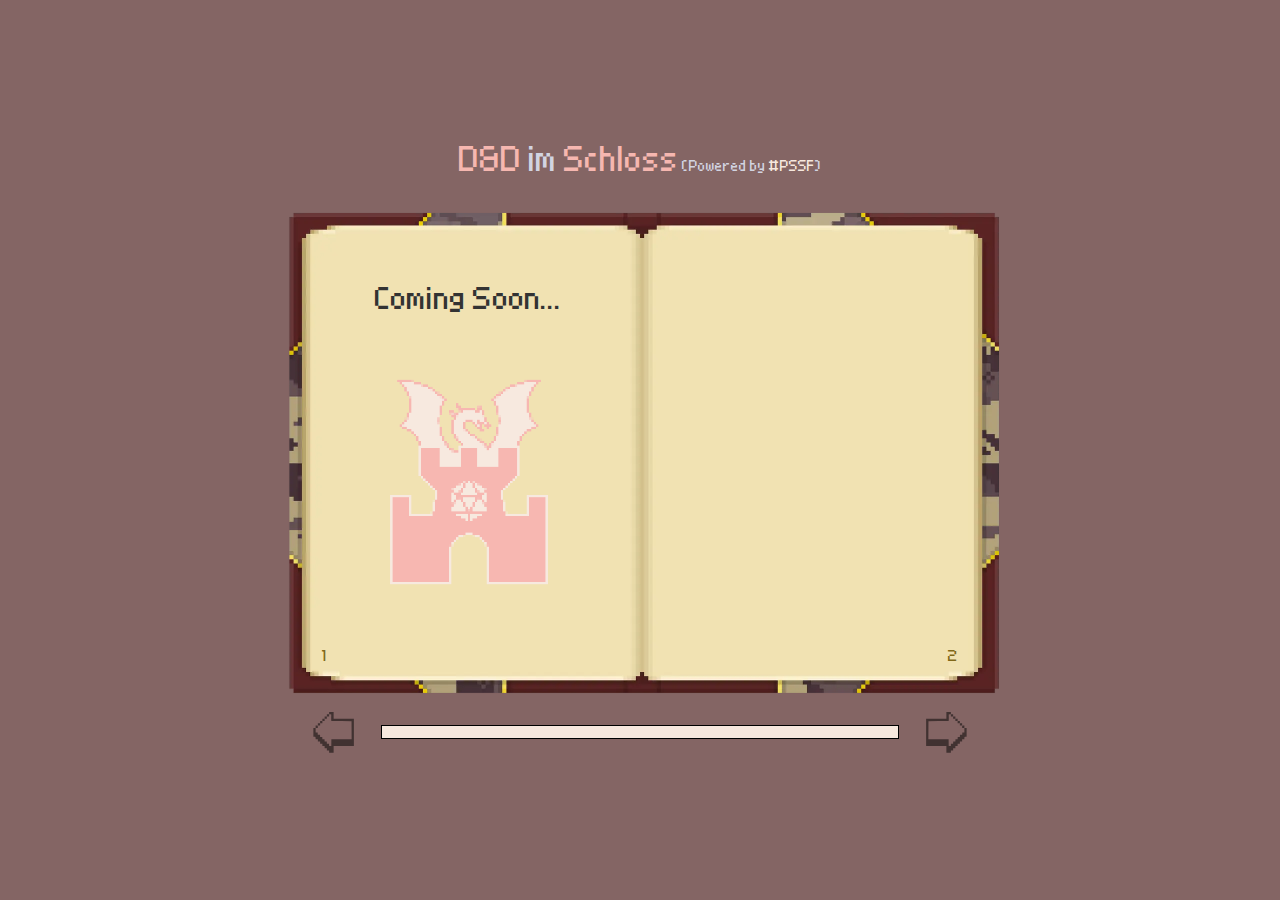
<file: index.html>
<!DOCTYPE HTML>
<!--
	Website von LamplNet
	Mit freundlicher Unterstüzung 
	von troshkin_pavel
-->

<html>

	<head>
		<title>D&D im Schloss | Presented by #PSSF</title>
		<meta charset="utf-8" />
		<meta name="viewport" content="width=device-width, initial-scale=1, user-scalable=no" />
		<meta name="description" content="" />
		<meta name="keywords" content="" />
		<meta name="robots" content="noindex">
		<link rel="stylesheet" href="assets/css/main.css" />

        <script>
            document.addEventListener("DOMContentLoaded", function () {
                const carousel = document.querySelector(".carousel");
                const slideCount = carousel.querySelectorAll(".carousel-item").length;
                carousel.style.setProperty("--slides", slideCount);
            });
        </script>

	</head>

    <body>
        <div class="container">
            
            <h1><span class="pssf-rosa">D&D</span> im <span class="pssf-rosa">Schloss</span><span class="sub-titel"> (Powered by <a href="https://pssf.net" target="_blank">#PSSF</a>)</span></h1>
            
            <div class="sprite-wrapper">
                <div class="book">
                    
                    <!--  Carousel container -->
                    <div class="carousel" style="--slides: 1;">
                        <!--  Bg sprite -->
                        <div class="sprite">
                        </div>
        
                        <!--  Carousel items -->
                        <div class="carousel-item">
                            <div class="page-container">
                                
                                <div class="page left-page">
                                    <div style="align-content: center;">
                                        <h1 style="text-align: center;">Coming Soon...</h1>
                                        <img src="assets/img/logo-pixelated.png" width="100%" alt="">
                                    </div>
                                </div>
                                
                                <div class="page right-page">
                                    <div style="align-content: center;">
                                        <p></p>
                                    </div>
                                </div>
                            
                            </div>
                        </div>

                    </div>
                </div>
            </div>
        
        </div>
  </body>
</html>
</file>
<file: assets/css/main.css>
@font-face {
    font-family: PixelText;
    src: url(../font/Grand9KPixel.ttf);
    /*Licensed under Creative Commons (CC-BY-SA 3.0)
    © Grand Chaos Productions.*/
}

:root {

    --pssf-hell: #F7E8DE;
    --pssf-rosa: #F6B7B0;
    --pssf-dunkel: #846564;

    font-family: 'PixelText', serif;
    font-optical-sizing: auto;
    line-height: 1.5;
    font-weight: 400;

    color-scheme: light dark;
    color: rgba(255, 255, 255, 0.87);
    /*background-color: #242424;*/
    background-color: var(--pssf-dunkel);

    font-synthesis: none;
    text-rendering: optimizeLegibility;
    -webkit-font-smoothing: antialiased;
    -moz-osx-font-smoothing: grayscale;
    overflow: hidden;

    /* sprite image */
    --sprite-image: url(../img/book.webp);

    /* sprite animation settings */
    /* animation duration */
    --sprite-as: .8s;
    /* animation direction */
    --sprite-ad: normal;
    /* animation fill mode */
    --sprite-af: none;
    /* animation play state */
    --sprite-ap: running;
    /* animation iteration count */
    --sprite-ai: infinite;
    /* animation timing function */
    --sprite-at: linear;
    /* animation frame rate */
    --sprite-fr: 12;
}

@layer base {

    .pssf-hell {
        color: var(--pssf-hell);
    }
    .pssf-rosa {
        color: var(--pssf-rosa);
    }
    .pssf-dunkel {
        color: var(--pssf-dunkel);
    }

    a {
        color: var(--pssf-hell);
        text-decoration: none;
    }

    a:hover {
        color: var(--pssf-rosa);
    }

    *{
        box-sizing: border-box;
    }
    
    body {
        margin: 0;
        height: 100vh;
        width: 100vw;
        overflow: hidden;
        display: flex;
        align-items: center;
        justify-content: center;
        box-sizing: border-box;
        padding: 1rem;
    }

    .sprite-wrapper {
        position: relative;
        width: 100%;
        margin: 0 auto;
    }
    }

    @layer main {
    /* Frame start position */
    @property --sprite-fs {
        syntax: "<integer>";
        initial-value: 0;
        inherits: true
    }
    @property --_progress {
        syntax: "<percentage>";
        inherits: false;
        initial-value: 0%;
    }

    .container {
        display: flex;
        flex-direction: column;
        gap: 3rem;

        /* sprite columns */
        --sprite-c: 5;
        /* sprite image height */
        --sprite-h: 3000;
        /* sprite image width */
        --sprite-w: 9600;
        /* sprite frames */
        --sprite-f: 7;
        /* animation duration based on frame rate */
        --sprite-as: calc(var(--sprite-f) / var(--sprite-fr) * 1s);

        /* frame rows */
        --sprite-r: round(up, calc(var(--sprite-f) / var(--sprite-c)), 1);
        /* frame height */
        --sprite-sh: calc(var(--sprite-h) / var(--sprite-r));
        /* frame target height, width */
        --sprite-th: calc(var(--sprite-sh) / 2);

        /* aspect ratio */
        --sprite-ar: calc(var(--sprite-th) / var(--sprite-sh));
        --sprite-uh: calc(var(--sprite-h) * var(--sprite-ar));
        --sprite-uw: calc(var(--sprite-w) * var(--sprite-ar));

        /* frame width */
        --sprite-tw: calc(var(--sprite-uw) / var(--sprite-c));

        > h1 {
            color: #d2d4e1;
            margin: 0;
            width: fit-content;
            font-weight: 500;
            font-size: 1.75rem;
            text-align: center;
            align-self: center;
        }

        p {
            margin: 0;
            text-indent: 1rem
        }

        .sub-titel {
            font-size: 0.75rem;
            margin-block-end: 0px;
        }

        .book {
        position: relative;
        display: grid;
        grid-template-areas:
                "scroll scroll scroll"
                "left markers right";
        gap: 1rem;

        .sprite {
            position: absolute;
            display: flex;
            align-items: center;
            justify-content: center;
            height: calc(1px * var(--sprite-th));
            width: calc(1px * var(--sprite-tw));
            margin: calc(-1px * calc((var(--sprite-th) - (var(--sprite-th) * 0.6107)) / 2)) calc(-1px * calc((var(--sprite-tw) - (var(--sprite-tw) * 0.7042)) / 2));
            background-image: var(--sprite-image);
            transform-origin: center center;
            background-repeat: no-repeat;
            background-size: calc(1px * var(--sprite-uw)) calc(1px * var(--sprite-uh));
            z-index: -1;

            /* Frame end position */
            --sprite-fe: calc(var(--sprite-f) * (var(--slides) - 1));
            --sprite-fs-n: mod(var(--sprite-fs), var(--sprite-f));
            /* calculate the row and column position */
            --row: calc(round(down, calc(calc(var(--sprite-tw) * var(--sprite-fs-n)) / var(--sprite-uw)), 1) * var(--sprite-th));
            --col: mod(calc(var(--sprite-tw) * var(--sprite-fs-n)), var(--sprite-uw));

            background-position: calc(-1px * var(--col)) calc(-1px * var(--row));
            animation: frame var(--sprite-as) var(--sprite-at) 0s var(--sprite-ad) var(--sprite-af) var(--sprite-ap);
            animation-timeline: --carousel-timeline;
        }

        .carousel {
            counter-increment: curpage;
            grid-area: scroll;
            overflow-x: auto;
            scroll-snap-type: x mandatory;
            overscroll-behavior-x: contain;

            display: grid;
            margin: 0 auto;
            width: calc(1px * (var(--sprite-tw) * 0.7042));
            height: calc(1px * (var(--sprite-th) * 0.6107));
            grid: 1fr / auto-flow 100%;
            scroll-timeline: --carousel-timeline x;
            scroll-behavior: smooth;
            scrollbar-width: none;
            scroll-marker-group: after;

            &::scroll-button(*) {
            inline-size: 64px;
            aspect-ratio: 1;
            border-radius: 0;
            border: 0;
            background-color: transparent;
            cursor: pointer;
            }

            &::scroll-button(*):disabled{
            filter: invert(1);
            opacity: 0.5;
            }
            &::scroll-button(*):not(:disabled):is(:hover, :active) {
            filter: drop-shadow(2px 4px 6px black);
            }

            &::scroll-button(*):not(:disabled):active {
            scale: 90%;
            }

            &::scroll-button(left) {
            content: url("[data-uri]") / "Scroll Left";
            grid-area: left;
            }

            &::scroll-button(right) {
            content: url("[data-uri]") / "Scroll Right";
            grid-area: right;
            justify-self: flex-end;
            }

            &::scroll-marker-group {
            content: "";
            width: 100%;
            height: 8px;
            padding: 2px 0;
            display: grid;
            position: absolute;
            grid-area: markers;

            grid-auto-flow: column;
            place-self: center;
            overflow: hidden;
            border: 1px solid #000;

            /*background: linear-gradient(90deg, #f1e2b2 0%) no-repeat left center;*/
            background: linear-gradient(90deg, #F7E8DE 0%) no-repeat left center;
            --_progress: calc(calc(100 / var(--slides)) * 1%);
            background-size: var(--_progress, 20%) 100%;

            animation: progress linear both;
            animation-timeline: --carousel-timeline;
            }

            & > .carousel-item {
            scroll-snap-stop: always;
            scroll-snap-align: start;
            animation: count-before linear forwards;
            animation-range: exit;
            counter-increment: page;
            animation-timeline: view(x);

            position: relative;
            box-sizing: border-box;
            color: #333;

            &::scroll-marker {
                content: '';
                position: relative;
                left: -1px;
                width: 100%;
                height: 100%;
                display: block;
                box-sizing: border-box;
                box-shadow: 2px 0 0 #000;
            }

            &:last-of-type{
                &::scroll-marker {
                box-shadow: none;
                }
            }

            .page-container {
                display: flex;
                gap: 3rem;
                height: 100%;

                animation: stay-centered linear both;
                animation-timeline: view(x);
                timeline-scope: --parallax-item;
            }

            .left-page, .right-page {
                flex: 1;
                font-size: small;
                overflow: hidden;
                display: grid;
                grid-template-rows: 1fr auto;

                &:after {
                bottom: 15px;
                color: hsl(45.71deg 69.23% 30%);
                }

                > div {
                text-align: justify;
                hyphens: auto;
                line-height: normal;
                display: block;
                word-wrap: break-word;
                }
            }

            .left-page {
                padding: 20px 0 20px 20px;
                &:after {
                content: counter(curpage);
                }
            }

            .right-page {
                padding: 20px 20px 20px 0;
                counter-increment: curpage;
                &:after {
                content: counter(curpage);
                place-self: self-end;
                }
            }
            }
        }
        }
    }
    }

    @media (width < 748px) {
    .container {
        --sprite-th: calc(var(--sprite-sh) / 2.5);

        > h1 {
        font-size: 1.25rem;
        }

        .page {
        > div {
            font-size: .6rem;
        }
        }
    }
    }

    @media (width < 560px) {
    .container {
        --sprite-th: calc(var(--sprite-sh) / 4);

        > h1 {
        font-size: 1rem;
        }

        .page {
        > div {
            font-size: .35rem;
        }

        &:after {
            font-size: .5rem;
        }
        }
    }
    }

    @keyframes stay-centered {
    entry 0% {
        opacity: 0;
        translate: -100%;
    }
    entry 75%  {
        opacity: 0;
        translate: -25%;
    }
    entry 100% {
        opacity: 1;
        translate: 0%;
    }
    exit 0% {
        opacity: 1;
        translate: 0%;
    }
    exit 50% {
        opacity: 0;
        translate: 50%;
    }
    exit 100% {
        opacity: 0;
        translate: 100%;
    }
    }

    @keyframes count-before {
    1%,
    100% {
        counter-increment: page curpage;
    }
    }

    @keyframes progress {
    100% {
        --_progress: 100%;
    }
    }

    @keyframes frame {
    to {
        --sprite-fs: var(--sprite-fe);
    }
    }

    @media (prefers-reduced-motion) {
    * {
        animation: none;
    }
    }
</file>
